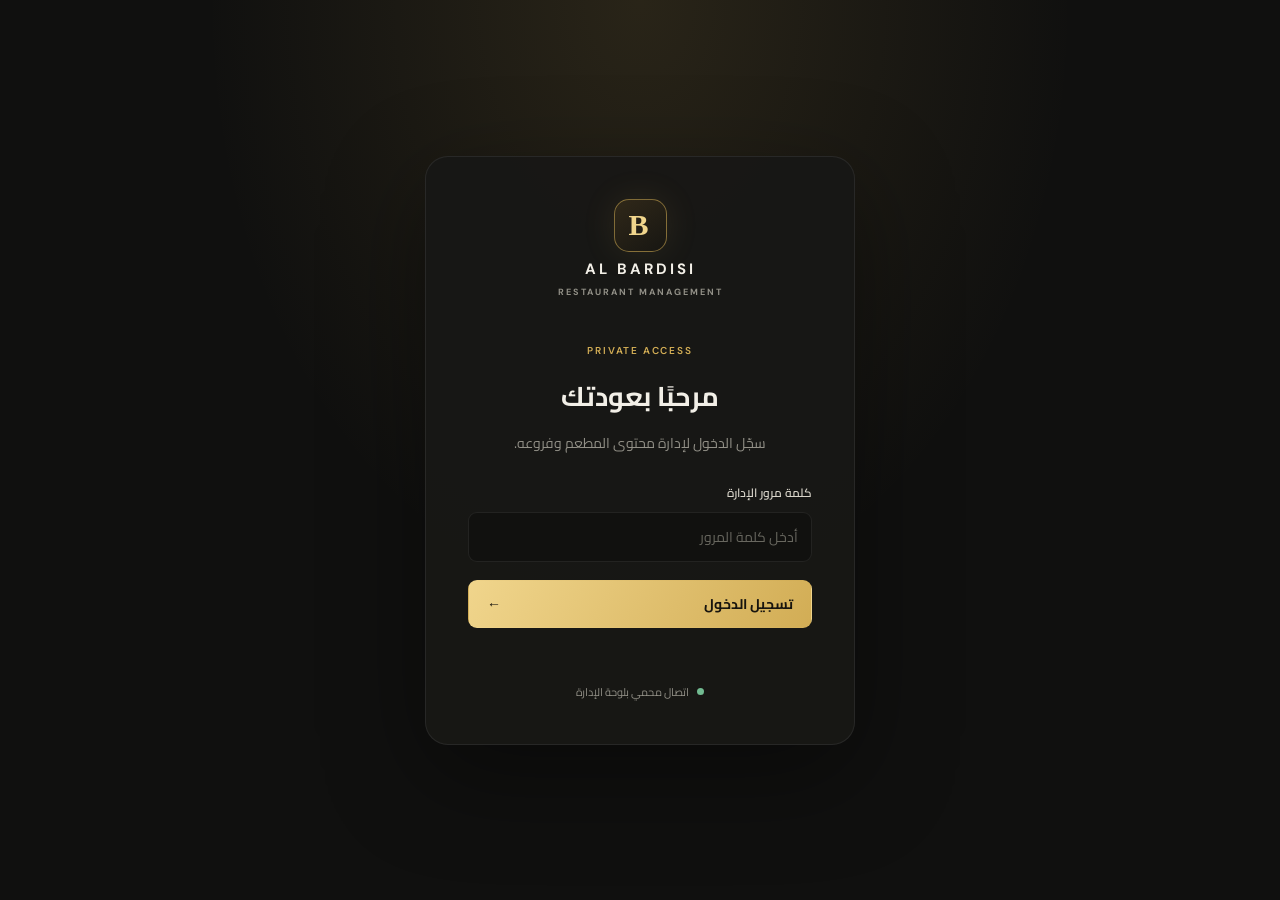
<file: admin.html>
<!DOCTYPE html>
<html lang="ar" dir="rtl">
<head>
  <meta charset="UTF-8">
  <meta name="viewport" content="width=device-width, initial-scale=1.0">
  <meta name="theme-color" content="#10100f">
  <title>إدارة مطعم البرديسي</title>
  <link rel="preconnect" href="https://fonts.googleapis.com">
  <link rel="preconnect" href="https://fonts.gstatic.com" crossorigin>
  <link href="https://fonts.googleapis.com/css2?family=Cairo:wght@400;500;600;700;800&family=DM+Sans:wght@400;500;600;700&display=swap" rel="stylesheet">
  <link rel="stylesheet" href="css/admin.css">
  <script src="js/admin.js" defer></script>
</head>
<body>

  <div class="login-screen" id="loginScreen">
    <div class="login-card">
      <div class="login-brand">
        <div class="brand-mark">B</div>
        <span>AL BARDISI</span>
        <small>RESTAURANT MANAGEMENT</small>
      </div>

      <div class="login-heading">
        <span class="eyebrow">PRIVATE ACCESS</span>
        <h1>مرحبًا بعودتك</h1>
        <p>سجّل الدخول لإدارة محتوى المطعم وفروعه.</p>
      </div>

      <form id="loginForm">
        <label for="adminPassword">كلمة مرور الإدارة</label>
        <input id="adminPassword" type="password" placeholder="أدخل كلمة المرور" required autocomplete="current-password">
        <button class="primary-button full-button" id="loginButton" type="submit">
          تسجيل الدخول <span>←</span>
        </button>
        <p class="form-message" id="loginMessage"></p>
      </form>

      <div class="login-foot">
        <span class="status-dot"></span>
        اتصال محمي بلوحة الإدارة
      </div>
    </div>
  </div>

  <div class="dashboard" id="dashboard" hidden>
    <aside class="sidebar" id="sidebar">
      <div class="sidebar-brand">
        <div class="brand-mark">B</div>
        <div>
          <strong>AL BARDISI</strong>
          <small>ADMIN CONTROL</small>
        </div>
      </div>

      <div class="sidebar-label">القائمة الرئيسية</div>
      <nav class="sidebar-nav">
        <button class="nav-item active" data-section="overview">
          <span class="nav-icon">▦</span> نظرة عامة
        </button>
        <button class="nav-item" data-section="menu">
          <span class="nav-icon">☷</span> قائمة الطعام
        </button>
        <button class="nav-item" data-section="branches">
          <span class="nav-icon">⌖</span> الفروع
        </button>
        <button class="nav-item" data-section="contact">
          <span class="nav-icon">✉</span> التواصل
        </button>
        <button class="nav-item" data-section="content">
          <span class="nav-icon">▤</span> محتوى الموقع
        </button>
      </nav>

      <div class="sidebar-bottom">
        <div class="sidebar-label">النظام</div>
        <button class="nav-item" data-section="settings">
          <span class="nav-icon">⚙</span> الإعدادات
        </button>
        <a class="nav-item back-to-site" href="./index.html">
          <span class="nav-icon">↗</span> عرض الموقع
        </a>
        <button class="logout-button" id="logoutButton">
          <span>↪</span> تسجيل الخروج
        </button>
        <div class="sidebar-version">AL BARDISI • CONTROL CENTER</div>
      </div>
    </aside>

    <main class="main-content">
      <header class="topbar">
        <div class="topbar-start">
          <button class="mobile-menu-button" id="mobileMenuButton" aria-label="فتح القائمة">☰</button>
          <div>
            <span class="topbar-caption">RESTAURANT MANAGEMENT</span>
            <h1 id="pageTitle">نظرة عامة</h1>
          </div>
        </div>
        <div class="topbar-actions">
          <span class="connection-status" id="connectionStatus">
            <i></i> غير متصل
          </span>
          <button class="icon-button" id="refreshButton" title="تحديث البيانات">↻</button>
          <div class="admin-avatar">A</div>
        </div>
      </header>

      <div class="content-area">

        <section class="dashboard-section active" id="section-overview">
          <div class="welcome-card">
            <div>
              <span class="eyebrow">WELCOME TO YOUR CONTROL CENTER</span>
              <h2>إدارة مطعم البرديسي</h2>
              <p>تابع بيانات المطعم وتحكم في محتوى موقعك من مكان واحد.</p>
            </div>
            <div class="welcome-decoration">B</div>
          </div>

          <div class="stats-grid">
            <article class="stat-card">
              <div class="stat-top"><span>أصناف المنيو</span><span class="stat-icon">☷</span></div>
              <strong id="totalProducts">0</strong>
              <small>إجمالي الأصناف المسجلة</small>
            </article>
            <article class="stat-card">
              <div class="stat-top"><span>الفروع</span><span class="stat-icon">⌖</span></div>
              <strong id="totalBranches">0</strong>
              <small>إجمالي الفروع المسجلة</small>
            </article>
            <article class="stat-card">
              <div class="stat-top"><span>حالة الاتصال</span><span class="stat-icon">◉</span></div>
              <strong class="stat-status" id="overviewConnection">—</strong>
              <small>الاتصال بخدمة البيانات</small>
            </article>
          </div>

          <div class="panel-card">
            <div class="panel-heading">
              <div><span class="eyebrow">QUICK ACCESS</span><h3>إجراءات سريعة</h3></div>
            </div>
            <div class="quick-actions">
              <button class="quick-action" data-open-section="menu"><span>＋</span><b>إدارة قائمة الطعام</b><small>إضافة وتعديل الأصناف</small></button>
              <button class="quick-action" data-open-section="branches"><span>⌖</span><b>إدارة الفروع</b><small>تحديث بيانات الفروع</small></button>
              <button class="quick-action" data-open-section="content"><span>✎</span><b>تعديل الموقع</b><small>تغيير النصوص والمحتوى</small></button>
            </div>
          </div>
        </section>

        <section class="dashboard-section" id="section-menu">
          <div class="section-heading">
            <div><span class="eyebrow">MENU MANAGEMENT</span><h2>قائمة الطعام</h2><p>أضف الأصناف وحدّث الأسعار والأوصاف والصور.</p></div>
            <button class="primary-button" id="addProductButton">＋ إضافة صنف</button>
          </div>
          <div class="panel-card">
            <div class="table-wrapper">
              <table>
                <thead><tr><th>الصنف</th><th>التصنيف</th><th>السعر</th><th>الحالة</th><th>الإجراءات</th></tr></thead>
                <tbody id="productsTable"><tr><td colspan="5" class="empty-cell">لم يتم تحميل البيانات بعد</td></tr></tbody>
              </table>
            </div>
          </div>
        </section>

        <section class="dashboard-section" id="section-branches">
          <div class="section-heading">
            <div><span class="eyebrow">BRANCH MANAGEMENT</span><h2>فروع المطعم</h2><p>إدارة أسماء الفروع وعناوينها ووسائل الوصول إليها.</p></div>
            <button class="primary-button" id="addBranchButton">＋ إضافة فرع</button>
          </div>
          <div class="branches-admin-list" id="branchesList"></div>
        </section>

        <section class="dashboard-section" id="section-contact">
          <div class="section-heading">
            <div><span class="eyebrow">CONTACT INFORMATION</span><h2>بيانات التواصل</h2><p>حدّث أرقام الهاتف وروابط حسابات المطعم.</p></div>
          </div>
          <form class="panel-card settings-form" id="contactForm">
            <div class="form-grid">
              <div class="field"><label for="phone">رقم الهاتف</label><input id="phone" name="phone" type="tel" placeholder="01000000000"></div>
              <div class="field"><label for="whatsapp">رقم واتساب الدولي</label><input id="whatsapp" name="whatsapp" type="tel" placeholder="201000000000"></div>
              <div class="field"><label for="facebook">Facebook URL</label><input id="facebook" name="facebook" type="url" placeholder="https://facebook.com/..."></div>
              <div class="field"><label for="instagram">Instagram URL</label><input id="instagram" name="instagram" type="url" placeholder="https://instagram.com/..."></div>
              <div class="field"><label for="tiktok">TikTok URL</label><input id="tiktok" name="tiktok" type="url" placeholder="https://tiktok.com/@..."></div>
            </div>
            <button class="primary-button" type="submit">حفظ بيانات التواصل</button>
          </form>
        </section>

        <section class="dashboard-section" id="section-content">
          <div class="section-heading">
            <div><span class="eyebrow">WEBSITE CONTENT</span><h2>محتوى الموقع</h2><p>تحكم في النصوص الرئيسية باللغتين العربية والإنجليزية.</p></div>
          </div>
          <form class="panel-card settings-form" id="contentForm">
            <h3 class="form-section-title">العنوان الرئيسي</h3>
            <div class="form-grid">
              <div class="field"><label for="heroTitleAr">العنوان بالعربية</label><input id="heroTitleAr" name="heroTitleAr"></div>
              <div class="field"><label for="heroTitleEn">العنوان بالإنجليزية</label><input id="heroTitleEn" name="heroTitleEn" dir="ltr"></div>
              <div class="field full-field"><label for="heroDescriptionAr">الوصف بالعربية</label><textarea id="heroDescriptionAr" name="heroDescriptionAr" rows="3"></textarea></div>
              <div class="field full-field"><label for="heroDescriptionEn">الوصف بالإنجليزية</label><textarea id="heroDescriptionEn" name="heroDescriptionEn" rows="3" dir="ltr"></textarea></div>
            </div>
            <div class="form-divider"></div>
            <h3 class="form-section-title">عن المطعم</h3>
            <div class="form-grid">
              <div class="field full-field"><label for="aboutTextAr">نبذة بالعربية</label><textarea id="aboutTextAr" name="aboutTextAr" rows="4"></textarea></div>
              <div class="field full-field"><label for="aboutTextEn">نبذة بالإنجليزية</label><textarea id="aboutTextEn" name="aboutTextEn" rows="4" dir="ltr"></textarea></div>
            </div>
            <button class="primary-button" type="submit">حفظ محتوى الموقع</button>
          </form>
        </section>

        <section class="dashboard-section" id="section-settings">
          <div class="section-heading">
            <div><span class="eyebrow">SYSTEM SETTINGS</span><h2>الإعدادات</h2><p>إعداد الاتصال بخدمة إدارة البيانات.</p></div>
          </div>
          <div class="panel-card settings-form">
            <div class="field">
              <label for="workerUrl">رابط Cloudflare Worker</label>
              <input id="workerUrl" type="url" placeholder="https://your-worker.workers.dev" dir="ltr">
              <small>أدخل عنوان الـ Worker الأساسي بدون مسارات إضافية.</small>
            </div>
            <button class="primary-button" id="saveWorkerUrl" type="button">حفظ رابط الاتصال</button>
            <div class="form-divider"></div>
            <div class="security-note">
              <span>✦</span>
              <div><b>حماية لوحة الإدارة</b><p>كلمة المرور ورمز الدخول لا يتم تضمينهما في ملفات الموقع العامة. لا تشارك رمز الدخول مع أي شخص.</p></div>
            </div>
            <button class="danger-button" id="settingsLogout" type="button">تسجيل الخروج من لوحة الإدارة</button>
          </div>
        </section>

      </div>
    </main>
  </div>

  <div class="modal-backdrop" id="productModal" hidden>
    <div class="modal-card">
      <div class="modal-heading"><div><span class="eyebrow">MENU ITEM</span><h2 id="productModalTitle">إضافة صنف جديد</h2></div><button class="modal-close" data-close-modal="productModal">×</button></div>
      <form id="productForm">
        <input type="hidden" id="productId">
        <div class="form-grid">
          <div class="field"><label for="productNameAr">اسم الصنف بالعربية *</label><input id="productNameAr" required></div>
          <div class="field"><label for="productNameEn">اسم الصنف بالإنجليزية</label><input id="productNameEn" dir="ltr"></div>
          <div class="field"><label for="productCategory">التصنيف</label><input id="productCategory" placeholder="مشويات، مقبلات..."></div>
          <div class="field"><label for="productPrice">السعر بالجنيه</label><input id="productPrice" type="number" min="0" step="0.01"></div>
          <div class="field full-field"><label for="productDescriptionAr">الوصف بالعربية</label><textarea id="productDescriptionAr" rows="2"></textarea></div>
          <div class="field full-field"><label for="productDescriptionEn">الوصف بالإنجليزية</label><textarea id="productDescriptionEn" rows="2" dir="ltr"></textarea></div>
          <div class="field full-field"><label for="productImage">رابط صورة الصنف</label><input id="productImage" type="url" placeholder="https://..." dir="ltr"></div>
          <label class="switch-field"><input id="productActive" type="checkbox" checked><span>الصنف ظاهر على الموقع</span></label>
        </div>
        <div class="modal-actions"><button class="secondary-button" type="button" data-close-modal="productModal">إلغاء</button><button class="primary-button" type="submit">حفظ الصنف</button></div>
      </form>
    </div>
  </div>

  <div class="modal-backdrop" id="branchModal" hidden>
    <div class="modal-card">
      <div class="modal-heading"><div><span class="eyebrow">BRANCH DETAILS</span><h2 id="branchModalTitle">إضافة فرع جديد</h2></div><button class="modal-close" data-close-modal="branchModal">×</button></div>
      <form id="branchForm">
        <input type="hidden" id="branchId">
        <div class="form-grid">
          <div class="field"><label for="branchNameAr">اسم الفرع بالعربية *</label><input id="branchNameAr" required></div>
          <div class="field"><label for="branchNameEn">اسم الفرع بالإنجليزية</label><input id="branchNameEn" dir="ltr"></div>
          <div class="field full-field"><label for="branchAddressAr">العنوان بالعربية</label><textarea id="branchAddressAr" rows="2"></textarea></div>
          <div class="field full-field"><label for="branchAddressEn">العنوان بالإنجليزية</label><textarea id="branchAddressEn" rows="2" dir="ltr"></textarea></div>
          <div class="field"><label for="branchPhone">رقم الهاتف</label><input id="branchPhone" type="tel"></div>
          <div class="field"><label for="branchMap">رابط الموقع على الخريطة</label><input id="branchMap" type="url" dir="ltr" placeholder="https://maps.google.com/..."></div>
          <label class="switch-field"><input id="branchActive" type="checkbox" checked><span>الفرع ظاهر على الموقع</span></label>
        </div>
        <div class="modal-actions"><button class="secondary-button" type="button" data-close-modal="branchModal">إلغاء</button><button class="primary-button" type="submit">حفظ الفرع</button></div>
      </form>
    </div>
  </div>

  <div class="toast" id="toast" role="status" aria-live="polite"></div>

</body>
</html>
</file>
<file: css/admin.css>
@import url("https://fonts.googleapis.com/css2?family=Cairo:wght@400;500;600;700;800&family=DM+Sans:wght@400;500;600;700&display=swap");

:root {
  --gold: #d2ad55;
  --gold-light: #f0d58c;
  --gold-dark: #9d7931;
  --bg: #10100f;
  --surface: #181816;
  --surface-2: #20201d;
  --surface-3: #292822;
  --text: #f2efe7;
  --muted: #929087;
  --line: rgba(255,255,255,.075);
  --danger: #e16e67;
  --success: #72bb91;
  --radius: 15px;
  --font: "Cairo", sans-serif;
}

* { box-sizing: border-box; }

html { scroll-behavior: smooth; }

body {
  margin: 0;
  background: var(--bg);
  color: var(--text);
  font-family: var(--font);
  font-size: 14px;
}

button, input, textarea { font: inherit; }
button { cursor: pointer; }
[hidden] { display: none !important; }

.login-screen {
  min-height: 100vh;
  display: grid;
  place-items: center;
  padding: 24px;
  background:
    radial-gradient(ellipse at 50% 0%, rgba(210,173,85,.13), transparent 48%),
    var(--bg);
}

.login-card {
  width: min(100%, 430px);
  padding: 42px;
  border: 1px solid var(--line);
  border-radius: 23px;
  background: rgba(24,24,22,.94);
  box-shadow: 0 30px 100px rgba(0,0,0,.4);
}

.login-brand {
  display: flex;
  align-items: center;
  flex-direction: column;
  gap: 7px;
  font-family: "DM Sans", sans-serif;
  font-size: 15px;
  font-weight: 700;
  letter-spacing: 3px;
}

.brand-mark {
  width: 53px;
  height: 53px;
  display: grid;
  place-items: center;
  border: 1px solid rgba(210,173,85,.55);
  border-radius: 15px;
  color: var(--gold-light);
  font: 700 30px Georgia, serif;
  background: linear-gradient(145deg, #302819, #171612);
  box-shadow: 0 0 35px rgba(210,173,85,.1);
}

.login-brand small, .sidebar-brand small {
  color: var(--muted);
  font-size: 9px;
  letter-spacing: 2px;
}

.login-heading { margin: 38px 0 25px; text-align: center; }
.eyebrow, .topbar-caption {
  color: var(--gold);
  font: 600 10px "DM Sans", sans-serif;
  letter-spacing: 1.8px;
}
.login-heading h1 { margin: 9px 0; font-size: 27px; }
.login-heading p, .section-heading p { color: var(--muted); margin: 0; }

.login-card label, .field label {
  display: block;
  margin-bottom: 8px;
  color: #d9d5ca;
  font-size: 12px;
  font-weight: 600;
}

input, textarea {
  width: 100%;
  min-height: 45px;
  padding: 11px 13px;
  color: var(--text);
  background: #11110f;
  border: 1px solid var(--line);
  border-radius: 9px;
  outline: none;
  transition: border-color .2s, box-shadow .2s;
}
textarea { resize: vertical; }
input:focus, textarea:focus {
  border-color: rgba(210,173,85,.65);
  box-shadow: 0 0 0 3px rgba(210,173,85,.08);
}
input::placeholder, textarea::placeholder { color: #68675f; }

.primary-button, .secondary-button, .danger-button {
  min-height: 43px;
  padding: 10px 18px;
  border: 1px solid transparent;
  border-radius: 9px;
  font-weight: 700;
  transition: .2s ease;
}
.primary-button {
  color: #17140e;
  background: linear-gradient(120deg, var(--gold-light), var(--gold));
}
.primary-button:hover { filter: brightness(1.08); transform: translateY(-1px); }
.secondary-button {
  color: var(--text);
  background: var(--surface-3);
  border-color: var(--line);
}
.danger-button {
  color: #ffaaa4;
  background: rgba(225,110,103,.09);
  border-color: rgba(225,110,103,.2);
}
.full-button { width: 100%; margin-top: 18px; display: flex; justify-content: space-between; }
.form-message { min-height: 20px; color: var(--danger); font-size: 12px; }
.login-foot {
  display: flex;
  align-items: center;
  justify-content: center;
  gap: 8px;
  margin-top: 22px;
  color: var(--muted);
  font-size: 11px;
}
.status-dot, .connection-status i {
  width: 7px;
  height: 7px;
  border-radius: 50%;
  background: var(--success);
  display: inline-block;
}

.dashboard { min-height: 100vh; }
.sidebar {
  position: fixed;
  inset: 0 0 0 auto;
  z-index: 20;
  width: 255px;
  display: flex;
  flex-direction: column;
  padding: 27px 17px 17px;
  background: #151513;
  border-left: 1px solid var(--line);
}
.sidebar-brand { display: flex; align-items: center; gap: 12px; padding: 0 9px 30px; }
.sidebar-brand .brand-mark { width: 43px; height: 43px; font-size: 24px; }
.sidebar-brand strong { display: block; font: 700 13px "DM Sans",sans-serif; letter-spacing: 1.5px; }
.sidebar-brand small { display: block; margin-top: 5px; }
.sidebar-label {
  padding: 12px 12px 9px;
  color: #69685f;
  font-size: 10px;
  font-weight: 700;
}
.sidebar-nav { display: grid; gap: 5px; }
.nav-item {
  width: 100%;
  display: flex;
  align-items: center;
  gap: 12px;
  padding: 12px 13px;
  color: #aaa89f;
  text-align: right;
  text-decoration: none;
  background: transparent;
  border: 0;
  border-radius: 9px;
  font-size: 12px;
  transition: .2s;
}
.nav-item:hover { color: var(--text); background: rgba(255,255,255,.045); }
.nav-item.active {
  color: var(--gold-light);
  background: rgba(210,173,85,.1);
  box-shadow: inset -2px 0 var(--gold);
}
.nav-icon { width: 20px; text-align: center; font-size: 18px; }
.sidebar-bottom { margin-top: auto; }
.logout-button {
  width: 100%;
  margin-top: 13px;
  padding: 12px;
  color: #e28b83;
  text-align: right;
  background: rgba(225,110,103,.06);
  border: 1px solid rgba(225,110,103,.12);
  border-radius: 9px;
}
.logout-button span { margin-left: 8px; }
.sidebar-version {
  padding: 22px 7px 0;
  color: #55544e;
  font: 9px "DM Sans", sans-serif;
  letter-spacing: 1px;
}

.main-content { margin-right: 255px; min-height: 100vh; }
.topbar {
  position: sticky;
  top: 0;
  z-index: 10;
  min-height: 83px;
  display: flex;
  align-items: center;
  justify-content: space-between;
  padding: 14px 34px;
  background: rgba(16,16,15,.88);
  border-bottom: 1px solid var(--line);
  backdrop-filter: blur(18px);
}
.topbar-start, .topbar-actions { display: flex; align-items: center; gap: 15px; }
.topbar h1 { margin: 2px 0 0; font-size: 19px; }
.connection-status {
  display: flex;
  align-items: center;
  gap: 8px;
  color: var(--muted);
  font-size: 11px;
}
.connection-status i { background: #777; }
.connection-status.connected i { background: var(--success); box-shadow: 0 0 10px rgba(114,187,145,.5); }
.connection-status.error i { background: var(--danger); }
.icon-button, .mobile-menu-button {
  width: 38px;
  height: 38px;
  color: var(--text);
  background: var(--surface-2);
  border: 1px solid var(--line);
  border-radius: 9px;
  font-size: 20px;
}
.admin-avatar {
  width: 36px;
  height: 36px;
  display: grid;
  place-items: center;
  border-radius: 50%;
  color: #211b10;
  background: var(--gold);
  font-weight: 800;
}
.mobile-menu-button { display: none; }
.content-area { max-width: 1450px; margin: auto; padding: 32px 34px 60px; }

.dashboard-section { display: none; animation: sectionIn .3s ease; }
.dashboard-section.active { display: block; }
@keyframes sectionIn { from { opacity: 0; transform: translateY(7px); } to { opacity: 1; transform: none; } }

.welcome-card {
  position: relative;
  overflow: hidden;
  min-height: 185px;
  display: flex;
  align-items: center;
  padding: 30px 35px;
  border: 1px solid rgba(210,173,85,.2);
  border-radius: var(--radius);
  background:
    radial-gradient(ellipse at 90% 20%, rgba(210,173,85,.17), transparent 40%),
    linear-gradient(110deg, #242118, #191916 65%);
}
.welcome-card h2 { margin: 9px 0 5px; font-size: 25px; }
.welcome-card p { margin: 0; color: #aaa69b; }
.welcome-decoration {
  position: absolute;
  left: 40px;
  top: -55px;
  color: rgba(210,173,85,.08);
  font: 250px Georgia,serif;
  pointer-events: none;
}

.stats-grid {
  display: grid;
  grid-template-columns: repeat(3,1fr);
  gap: 16px;
  margin: 22px 0;
}
.stat-card, .panel-card {
  background: var(--surface);
  border: 1px solid var(--line);
  border-radius: var(--radius);
}
.stat-card { padding: 20px; }
.stat-top { display: flex; align-items: center; justify-content: space-between; color: #aaa79e; font-size: 12px; }
.stat-icon { color: var(--gold); font-size: 20px; }
.stat-card > strong { display: block; margin: 12px 0 2px; font: 700 31px "DM Sans",sans-serif; }
.stat-card small { color: var(--muted); font-size: 10px; }
.stat-status { font-size: 20px !important; font-family: var(--font) !important; }

.panel-card { padding: 23px; }
.panel-heading { margin-bottom: 20px; }
.panel-heading h3 { margin: 5px 0 0; font-size: 17px; }
.quick-actions { display: grid; grid-template-columns: repeat(3,1fr); gap: 12px; }
.quick-action {
  display: grid;
  gap: 7px;
  padding: 17px;
  color: var(--text);
  text-align: right;
  background: var(--surface-2);
  border: 1px solid var(--line);
  border-radius: 11px;
  transition: .2s;
}
.quick-action:hover { border-color: rgba(210,173,85,.4); transform: translateY(-2px); }
.quick-action > span { color: var(--gold); font-size: 22px; }
.quick-action b { font-size: 12px; }
.quick-action small { color: var(--muted); font-size: 10px; }

.section-heading {
  display: flex;
  align-items: center;
  justify-content: space-between;
  gap: 15px;
  margin-bottom: 22px;
}
.section-heading h2 { margin: 5px 0; font-size: 24px; }
.section-heading p { font-size: 12px; }

.table-wrapper { overflow-x: auto; }
table { width: 100%; border-collapse: collapse; min-width: 650px; }
th, td { padding: 14px 12px; text-align: right; border-bottom: 1px solid var(--line); }
th { color: var(--muted); font-size: 11px; font-weight: 600; }
td { color: #dedbd2; font-size: 12px; }
tbody tr:last-child td { border-bottom: 0; }
.empty-cell { padding: 35px; color: var(--muted); text-align: center; }
.product-cell { display: flex; align-items: center; gap: 10px; }
.product-thumbnail {
  width: 42px;
  height: 42px;
  object-fit: cover;
  border-radius: 8px;
  background: var(--surface-3);
}
.table-actions { display: flex; gap: 7px; }
.table-action {
  padding: 6px 9px;
  color: var(--text);
  background: var(--surface-3);
  border: 1px solid var(--line);
  border-radius: 6px;
  font-size: 11px;
}
.edit-action { color: var(--gold-light); }
.delete-action { color: #ee9189; }
.status-pill { padding: 4px 9px; border-radius: 20px; font-size: 10px; }
.status-pill.on { color: #8bd2a7; background: rgba(114,187,145,.1); }
.status-pill.off { color: #d6a09b; background: rgba(225,110,103,.1); }

.branches-admin-list { display: grid; gap: 12px; }
.branch-admin-card {
  display: flex;
  align-items: center;
  justify-content: space-between;
  gap: 15px;
  padding: 19px;
  background: var(--surface);
  border: 1px solid var(--line);
  border-radius: 12px;
}
.branch-admin-card h3 { margin: 0 0 5px; font-size: 14px; }
.branch-admin-card p { margin: 0; color: var(--muted); font-size: 11px; }

.settings-form { display: grid; gap: 20px; }
.form-grid { display: grid; grid-template-columns: repeat(2,minmax(0,1fr)); gap: 17px; }
.field { min-width: 0; }
.field small { display: block; margin-top: 7px; color: var(--muted); font-size: 10px; }
.full-field { grid-column: 1 / -1; }
.form-section-title { margin: 0; color: var(--gold-light); font-size: 14px; }
.form-divider { height: 1px; background: var(--line); }
.security-note { display: flex; gap: 13px; padding: 15px; background: rgba(210,173,85,.06); border: 1px solid rgba(210,173,85,.15); border-radius: 10px; }
.security-note > span { color: var(--gold); font-size: 20px; }
.security-note b { font-size: 12px; }
.security-note p { margin: 5px 0 0; color: var(--muted); font-size: 11px; }

.switch-field { display: flex; align-items: center; gap: 9px; color: #d9d5ca; font-size: 12px; }
.switch-field input { width: 17px; min-height: auto; accent-color: var(--gold); }

.modal-backdrop {
  position: fixed;
  inset: 0;
  z-index: 100;
  display: grid;
  place-items: center;
  padding: 20px;
  background: rgba(0,0,0,.75);
  backdrop-filter: blur(8px);
}
.modal-card {
  width: min(100%, 650px);
  max-height: 90vh;
  overflow-y: auto;
  padding: 25px;
  background: #1b1b18;
  border: 1px solid rgba(210,173,85,.2);
  border-radius: 17px;
  box-shadow: 0 25px 80px rgba(0,0,0,.5);
}
.modal-heading { display: flex; align-items: center; justify-content: space-between; margin-bottom: 22px; }
.modal-heading h2 { margin: 5px 0 0; font-size: 20px; }
.modal-close { width: 35px; height: 35px; color: var(--text); background: var(--surface-3); border: 0; border-radius: 8px; font-size: 22px; }
.modal-actions { display: flex; justify-content: flex-end; gap: 9px; margin-top: 22px; }
.toast {
  position: fixed;
  bottom: 25px;
  left: 25px;
  z-index: 200;
  max-width: calc(100% - 50px);
  padding: 13px 19px;
  color: var(--text);
  background: #292820;
  border: 1px solid rgba(210,173,85,.3);
  border-radius: 9px;
  box-shadow: 0 10px 35px rgba(0,0,0,.3);
  opacity: 0;
  transform: translateY(12px);
  pointer-events: none;
  transition: .25s;
}
.toast.show { opacity: 1; transform: translateY(0); }

@media (max-width: 1050px) {
  .sidebar { width: 220px; }
  .main-content { margin-right: 220px; }
  .content-area { padding-inline: 22px; }
}

@media (max-width: 760px) {
  .sidebar { transform: translateX(100%); transition: transform .25s ease; box-shadow: -15px 0 50px rgba(0,0,0,.3); }
  .sidebar.open { transform: translateX(0); }
  .main-content { margin-right: 0; }
  .mobile-menu-button { display: block; }
  .topbar { padding-inline: 15px; }
  .content-area { padding: 22px 15px 45px; }
  .stats-grid { grid-template-columns: 1fr; gap: 10px; }
  .quick-actions { grid-template-columns: 1fr; }
  .section-heading { align-items: flex-start; flex-direction: column; }
  .welcome-card { padding: 25px 20px; }
  .welcome-card h2 { font-size: 20px; }
  .welcome-decoration { left: 10px; font-size: 180px; }
}

@media (max-width: 520px) {
  .login-card { padding: 28px 21px; }
  .form-grid { grid-template-columns: 1fr; }
  .full-field { grid-column: auto; }
  .panel-card { padding: 16px; }
  .topbar-caption { font-size: 8px; }
  .topbar h1 { font-size: 16px; }
  .connection-status { font-size: 0; gap: 0; }
  .topbar-actions { gap: 8px; }
  .branch-admin-card { align-items: flex-start; flex-direction: column; }
}
</file>
